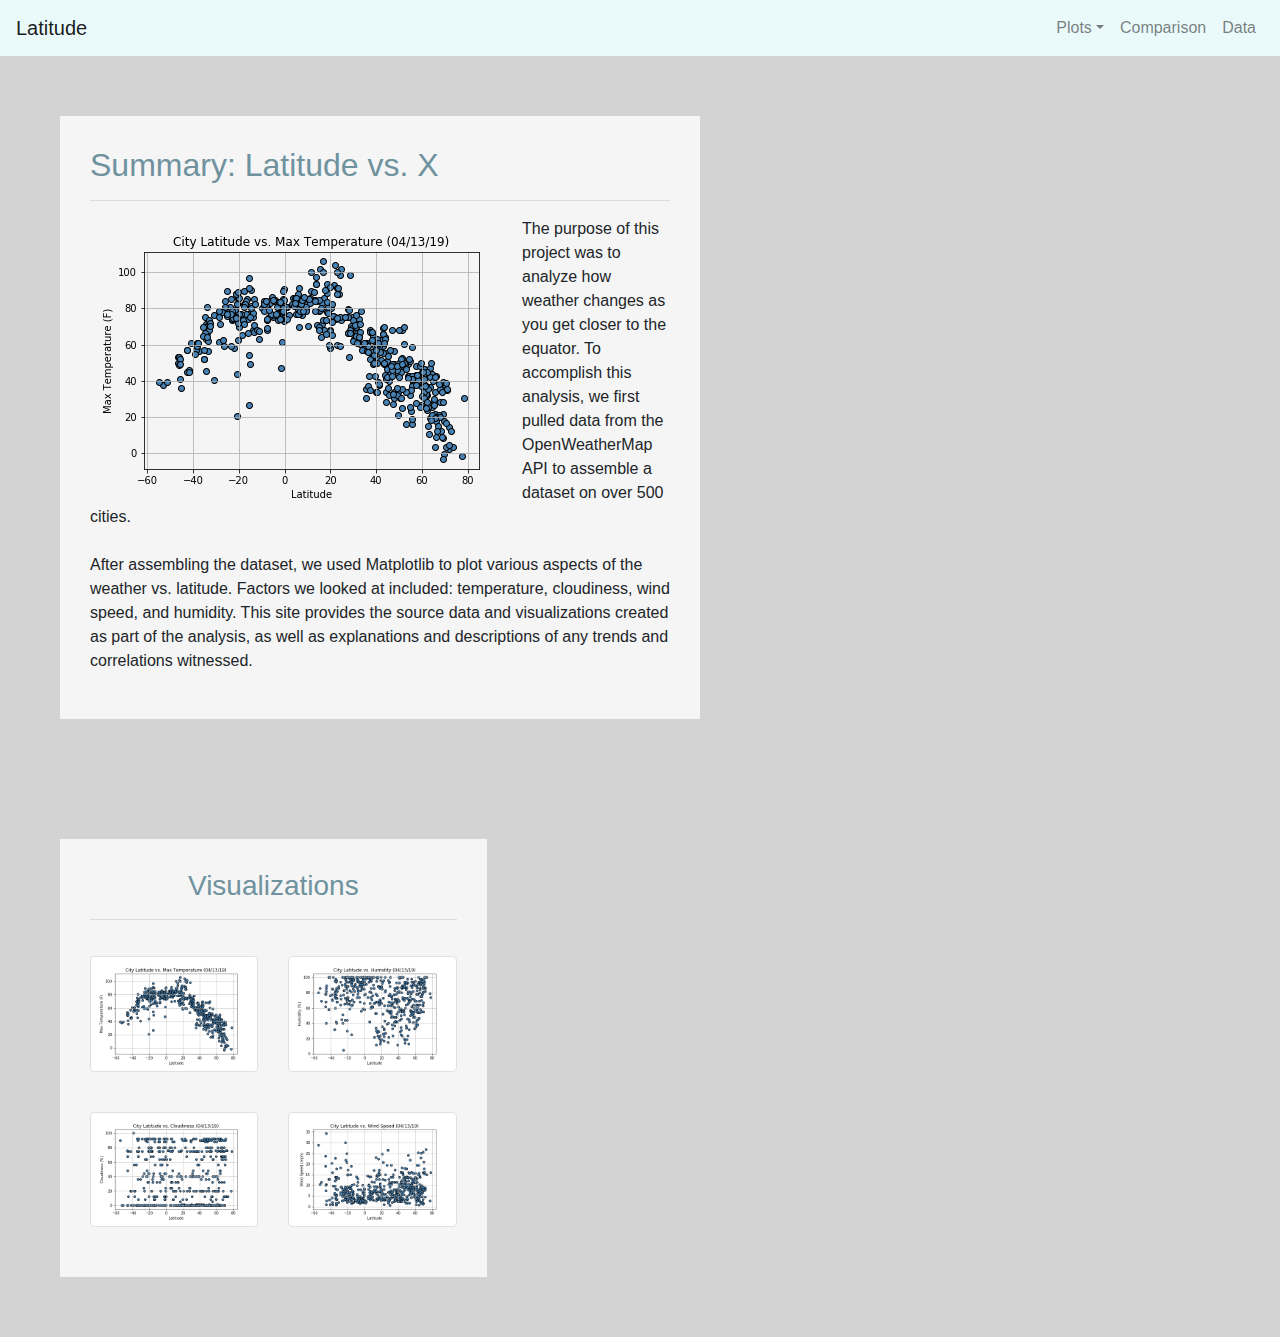
<file: index.html>
<!DOCTYPE html>
<html lang="en">

<head>
    <meta charset="UTF-8">
    <meta name="viewport" content="width=device-width, initial-scale=1, shrink-to-fit=no">

    <!-- Bootstrap Stylesheet -->
    <link rel="stylesheet" href="https://maxcdn.bootstrapcdn.com/bootstrap/4.0.0/css/bootstrap.min.css"
        integrity="sha384-Gn5384xqQ1aoWXA+058RXPxPg6fy4IWvTNh0E263XmFcJlSAwiGgFAW/dAiS6JXm" crossorigin="anonymous">
    <!-- My Stylesheet -->
    <link rel="stylesheet" href="style.css">

    <!-- Title -->
    <title>Web Visualization - Weather Dashboard</title>

    <!-- Optional JavaScript -->
    <!-- jQuery first, then Popper.js, then Bootstrap JS -->
    <script src="https://code.jquery.com/jquery-3.2.1.slim.min.js"
        integrity="sha384-KJ3o2DKtIkvYIK3UENzmM7KCkRr/rE9/Qpg6aAZGJwFDMVNA/GpGFF93hXpG5KkN"
        crossorigin="anonymous"></script>
    <script src="https://cdnjs.cloudflare.com/ajax/libs/popper.js/1.12.9/umd/popper.min.js"
        integrity="sha384-ApNbgh9B+Y1QKtv3Rn7W3mgPxhU9K/ScQsAP7hUibX39j7fakFPskvXusvfa0b4Q"
        crossorigin="anonymous"></script>
    <script src="https://maxcdn.bootstrapcdn.com/bootstrap/4.0.0/js/bootstrap.min.js"
        integrity="sha384-JZR6Spejh4U02d8jOt6vLEHfe/JQGiRRSQQxSfFWpi1MquVdAyjUar5+76PVCmYl"
        crossorigin="anonymous"></script>
</head>

<body>
    <!-- Create Navbar -->
    <nav class="navbar navbar-expand-lg navbar-light" style="background-color: #eaf9fa;">

        <!-- Header (Home Link) is Latitude Button -->
        <a class="navbar-brand" href="index.html">Latitude</a>

        <!-- Make it so navbar collapses to icon dropdown when window size decreased -->
        <button class="navbar-toggler" type="button" data-toggle="collapse" data-target="#navbarNavAltMarkup"
            aria-controls="navbarNavAltMarkup" aria-expanded="false" aria-label="Toggle navigation">
            <span class="navbar-toggler-icon"></span>
        </button>

        <!-- Stuff in collapsible navbar -->
        <div class="collapse navbar-collapse" id="navbarNavAltMarkup">
            <!-- menu items -->
            <div class="navbar-nav ml-auto nav-item dropdown">
                <a class="nav-link dropdown-toggle" href="#" id="navbarDropdownMenuLink" data-toggle="dropdown"
                    aria-haspopup="true" aria-expanded="false">Plots</a>
                <div class="dropdown-menu" aria-labelledby="navbarDropdownMenuLink">
                    <a class="dropdown-item" href='lat_vs_maxtemp.html'>Max Temperature</a>
                    <a class="dropdown-item" href='lat_vs_humidity.html'>Humidity</a>
                    <a class="dropdown-item" href='lat_vs_cloudiness.html'>Cloudiness</a>
                    <a class="dropdown-item" href='lat_vs_windspeed.html'>Wind Speed</a>
                </div>
                <a class="nav-item nav-link" href="comparisons.html">Comparison</a>
                <a class="nav-item nav-link" href="data.html">Data</a>
            </div>
        </div>
    </nav>
    <!-- End of Navbar -->

    <!-- Create Grid -->
    <div class="container-fluid">
        <!-- Create Row -->
        <div class="row">
            <div class="col-md-6 box">
                <h2>Summary: Latitude vs. X</h2>
                <hr>

                <p><img src="Visualizations/City Latitude vs. Max Temperature Clear.png"
                        alt="City Latitude vs. Max Temperature" style="float:left;" class="img-fluid">
                    The purpose of this project was to analyze how weather changes as you get closer to the equator. To
                    accomplish this analysis, we first pulled data from the OpenWeatherMap API to assemble a dataset on
                    over 500 cities.</br></br>After assembling the dataset, we used Matplotlib to plot various aspects
                    of the weather vs. latitude. Factors we looked at included: temperature, cloudiness, wind speed, and
                    humidity. This site provides the source data and visualizations created as part of the analysis, as
                    well as explanations and descriptions of any trends and correlations witnessed.
                </p>
            </div>
            <div class="col-md-4 box">
                <h3 id="center">Visualizations</h3>
                <hr>
                <div class="row">
                    <div class="col-md-6">
                        <a href="lat_vs_maxtemp.html"><img class="img-thumbnail" id="image_pad"
                                src="Visualizations/City Latitude vs. Max Temperature Clear.png"
                                alt="City Latitude vs. Max Temperature"></a>
                    </div>
                    <div class="col-md-6">
                        <a href="lat_vs_humidity.html"><img class="img-thumbnail" id="image_pad"
                                src="Visualizations/City Latitude vs. Humidity Clear.png"
                                alt="City Latitude vs. Humidity"></a>
                    </div>
                </div>
                <div class="row">
                    <div class="col-md-6">
                        <a href="lat_vs_cloudiness.html"><img class="img-thumbnail" id="image_pad"
                                src="Visualizations/City Latitude vs. Cloudiness Clear.png"
                                alt="City Latitude vs. Cloudiness"></a>
                    </div>
                    <div class="col-md-6">
                        <a href="lat_vs_windspeed.html"><img class="img-thumbnail" id="image_pad"
                                src="Visualizations/City Latitude vs. Wind Speed Clear.png"
                                alt="City Latitude vs. Wind Speed"></a>
                    </div>
                </div>
            </div>
        </div>
    </div>

</body>

</html>
</file>
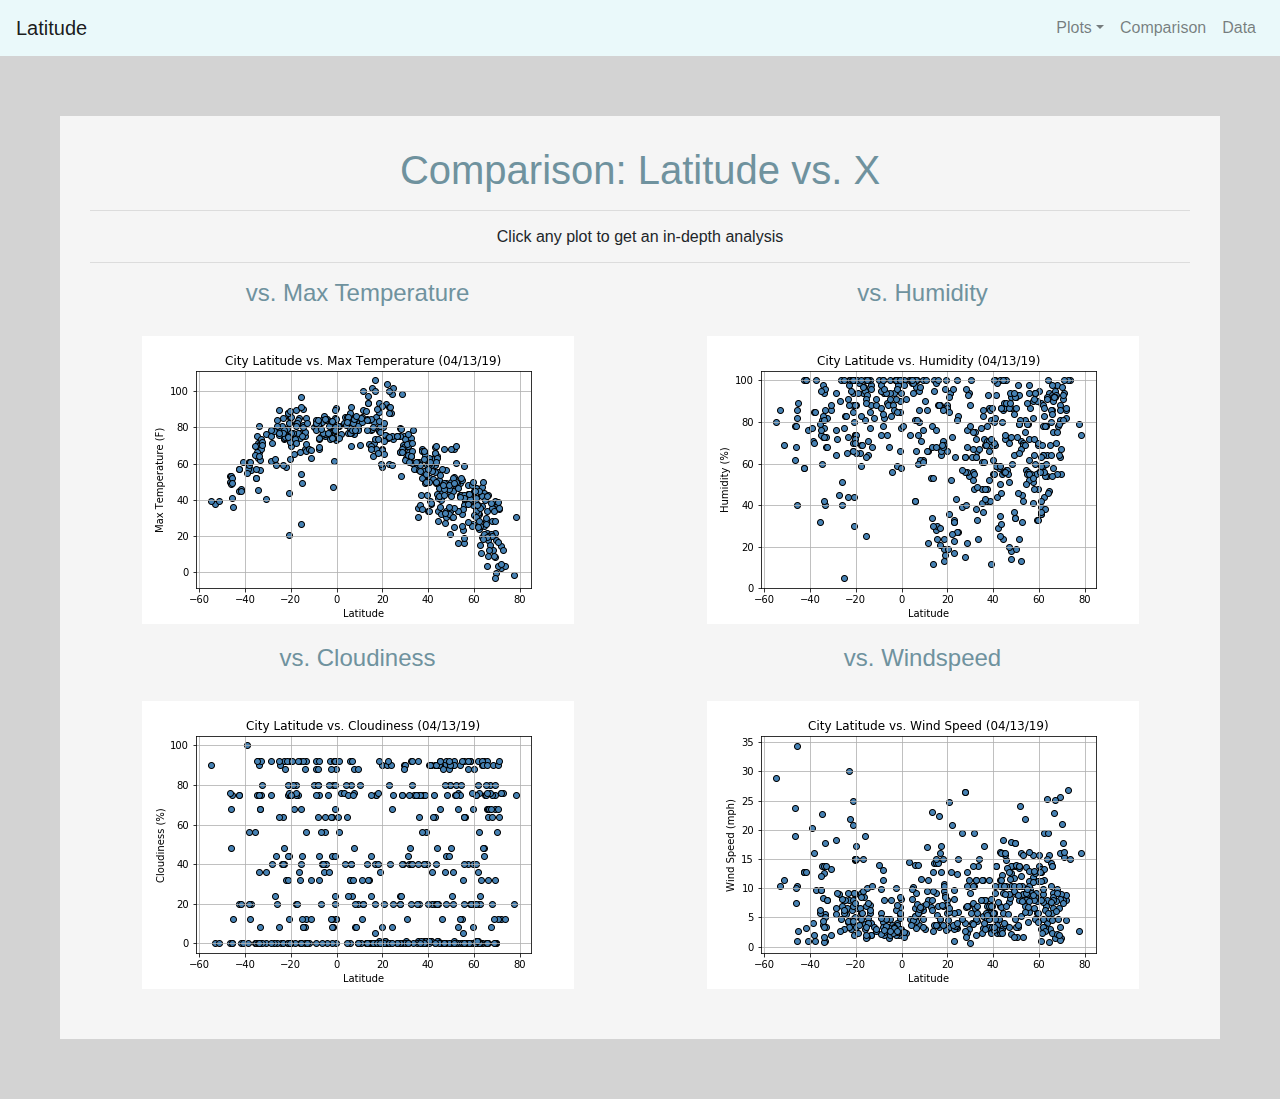
<file: comparisons.html>
<!DOCTYPE html>
<html lang="en">

<head>
    <meta charset="UTF-8">
    <meta name="viewport" content="width=device-width, initial-scale=1, shrink-to-fit=no">

    <!-- Bootstrap Stylesheet -->
    <link rel="stylesheet" href="https://maxcdn.bootstrapcdn.com/bootstrap/4.0.0/css/bootstrap.min.css"
        integrity="sha384-Gn5384xqQ1aoWXA+058RXPxPg6fy4IWvTNh0E263XmFcJlSAwiGgFAW/dAiS6JXm" crossorigin="anonymous">
    <!-- My Stylesheet -->
    <link rel="stylesheet" href="style.css">

    <!-- Title -->
    <title>Web Visualization - Weather Dashboard</title>

    <!-- Optional JavaScript -->
    <!-- jQuery first, then Popper.js, then Bootstrap JS -->
    <script src="https://code.jquery.com/jquery-3.2.1.slim.min.js"
        integrity="sha384-KJ3o2DKtIkvYIK3UENzmM7KCkRr/rE9/Qpg6aAZGJwFDMVNA/GpGFF93hXpG5KkN"
        crossorigin="anonymous"></script>
    <script src="https://cdnjs.cloudflare.com/ajax/libs/popper.js/1.12.9/umd/popper.min.js"
        integrity="sha384-ApNbgh9B+Y1QKtv3Rn7W3mgPxhU9K/ScQsAP7hUibX39j7fakFPskvXusvfa0b4Q"
        crossorigin="anonymous"></script>
    <script src="https://maxcdn.bootstrapcdn.com/bootstrap/4.0.0/js/bootstrap.min.js"
        integrity="sha384-JZR6Spejh4U02d8jOt6vLEHfe/JQGiRRSQQxSfFWpi1MquVdAyjUar5+76PVCmYl"
        crossorigin="anonymous"></script>
</head>

<body>
    <!-- Create Navbar -->
    <nav class="navbar navbar-expand-lg navbar-light" style="background-color: #eaf9fa;">

        <!-- Header (Home Link) is Latitude Button -->
        <a class="navbar-brand" href="index.html">Latitude</a>

        <!-- Make it so navbar collapses to icon dropdown when window size decreased -->
        <button class="navbar-toggler" type="button" data-toggle="collapse" data-target="#navbarNavAltMarkup"
            aria-controls="navbarNavAltMarkup" aria-expanded="false" aria-label="Toggle navigation">
            <span class="navbar-toggler-icon"></span>
        </button>

        <!-- Stuff in collapsible navbar -->
        <div class="collapse navbar-collapse" id="navbarNavAltMarkup">
            <!-- menu items -->
            <div class="navbar-nav ml-auto nav-item dropdown">
                <a class="nav-link dropdown-toggle" href="#" id="navbarDropdownMenuLink" data-toggle="dropdown"
                    aria-haspopup="true" aria-expanded="false">Plots</a>
                <div class="dropdown-menu" aria-labelledby="navbarDropdownMenuLink">
                    <a class="dropdown-item" href='lat_vs_maxtemp.html'>Max Temperature</a>
                    <a class="dropdown-item" href='lat_vs_humidity.html'>Humidity</a>
                    <a class="dropdown-item" href='lat_vs_cloudiness.html'>Cloudiness</a>
                    <a class="dropdown-item" href='lat_vs_windspeed.html'>Wind Speed</a>
                </div>
                <a class="nav-item nav-link" href="comparisons.html">Comparison</a>
                <a class="nav-item nav-link" href="data.html">Data</a>
            </div>
        </div>
    </nav>
    <!-- End of Navbar -->

    <!-- Create Grid -->
    <div class="container-fluid">
        <!-- Create Row -->
        <div class="row text-center">
            <div class="box">
                <h1>Comparison: Latitude vs. X</h1>
                <hr>
                <h6>Click any plot to get an in-depth analysis</h6>
                <hr>
                <div class="row">
                    <div class="col-sm-12 col-md-6" id="center">
                        <h4>vs. Max Temperature</h4>
                        <a href="lat_vs_maxtemp.html"><img src="Visualizations/City Latitude vs. Max Temperature Clear.png"
                            alt="City Latitude vs. Max Temperature" style="max-block-size:inherit; background-color: white" id="image_pad"></a>
                    </div>
                    <div class="col-sm-12 col-md-6" id="center">
                        <h4 id="centertext">vs. Humidity</h4>
                        <a href="lat_vs_humidity.html"><img src="Visualizations/City Latitude vs. Humidity Clear.png"
                            alt="City Latitude vs. Max Temperature" style="max-block-size:inherit; background-color: white" id="image_pad"></a>
                    </div>
                    <div class="col-sm-12 col-md-6" id="center">
                        <h4 id="centertext">vs. Cloudiness</h4>
                        <a href="lat_vs_cloudiness.html"><img src="Visualizations/City Latitude vs. Cloudiness Clear.png"
                            alt="City Latitude vs. Max Temperature" style="max-block-size:inherit; background-color: white" id="image_pad"></a>
                    </div>
                    <div class="col-sm-12 col-md-6" id="center">
                        <h4 id="centertext">vs. Windspeed</h4>
                        <a href="lat_vs_windspeed.html"><img src="Visualizations/City Latitude vs. Wind Speed Clear.png"
                            alt="City Latitude vs. Max Temperature" style="max-block-size:inherit; background-color: white" id="image_pad"></a>
                    </div>
                </div>
            </div>
        </div>
    </div>


</body>
</html>
</file>
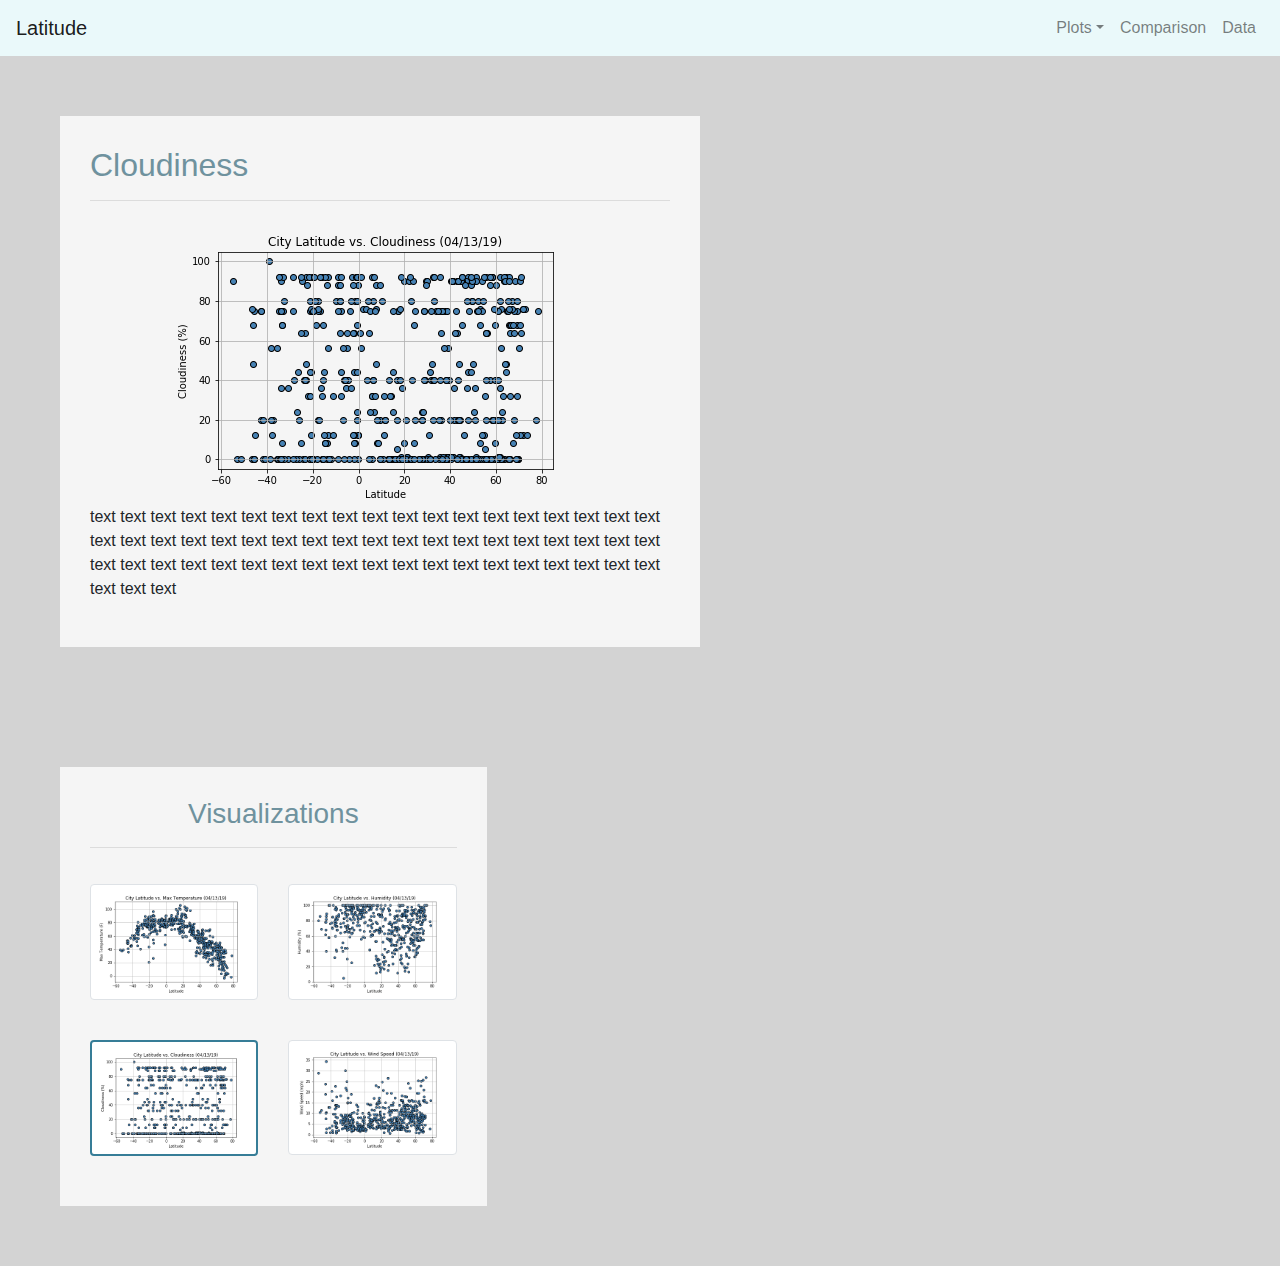
<file: lat_vs_cloudiness.html>
<!DOCTYPE html>
<html lang="en">

<head>
    <meta charset="UTF-8">
    <meta name="viewport" content="width=device-width, initial-scale=1, shrink-to-fit=no">

    <!-- Bootstrap Stylesheet -->
    <link rel="stylesheet" href="https://maxcdn.bootstrapcdn.com/bootstrap/4.0.0/css/bootstrap.min.css"
        integrity="sha384-Gn5384xqQ1aoWXA+058RXPxPg6fy4IWvTNh0E263XmFcJlSAwiGgFAW/dAiS6JXm" crossorigin="anonymous">
    <!-- My Stylesheet -->
    <link rel="stylesheet" href="style.css">

    <!-- Title -->
    <title>Web Visualization - Weather Dashboard</title>

    <!-- Optional JavaScript -->
    <!-- jQuery first, then Popper.js, then Bootstrap JS -->
    <script src="https://code.jquery.com/jquery-3.2.1.slim.min.js"
        integrity="sha384-KJ3o2DKtIkvYIK3UENzmM7KCkRr/rE9/Qpg6aAZGJwFDMVNA/GpGFF93hXpG5KkN"
        crossorigin="anonymous"></script>
    <script src="https://cdnjs.cloudflare.com/ajax/libs/popper.js/1.12.9/umd/popper.min.js"
        integrity="sha384-ApNbgh9B+Y1QKtv3Rn7W3mgPxhU9K/ScQsAP7hUibX39j7fakFPskvXusvfa0b4Q"
        crossorigin="anonymous"></script>
    <script src="https://maxcdn.bootstrapcdn.com/bootstrap/4.0.0/js/bootstrap.min.js"
        integrity="sha384-JZR6Spejh4U02d8jOt6vLEHfe/JQGiRRSQQxSfFWpi1MquVdAyjUar5+76PVCmYl"
        crossorigin="anonymous"></script>
</head>

<body>
    <!-- Create Navbar -->
    <nav class="navbar navbar-expand-lg navbar-light" style="background-color: #eaf9fa;">

        <!-- Header (Home Link) is Latitude Button -->
        <a class="navbar-brand" href="index.html">Latitude</a>

        <!-- Make it so navbar collapses to icon dropdown when window size decreased -->
        <button class="navbar-toggler" type="button" data-toggle="collapse" data-target="#navbarNavAltMarkup"
            aria-controls="navbarNavAltMarkup" aria-expanded="false" aria-label="Toggle navigation">
            <span class="navbar-toggler-icon"></span>
        </button>

        <!-- Stuff in collapsible navbar -->
        <div class="collapse navbar-collapse" id="navbarNavAltMarkup">
            <!-- menu items -->
            <div class="navbar-nav ml-auto nav-item dropdown">
                <a class="nav-link dropdown-toggle" href="#" id="navbarDropdownMenuLink" data-toggle="dropdown"
                    aria-haspopup="true" aria-expanded="false">Plots</a>
                <div class="dropdown-menu" aria-labelledby="navbarDropdownMenuLink">
                    <a class="dropdown-item" href='lat_vs_maxtemp.html'>Max Temperature</a>
                    <a class="dropdown-item" href='lat_vs_humidity.html'>Humidity</a>
                    <a class="dropdown-item" href='lat_vs_cloudiness.html'>Cloudiness</a>
                    <a class="dropdown-item" href='lat_vs_windspeed.html'>Wind Speed</a>
                </div>
                <a class="nav-item nav-link" href="comparisons.html">Comparison</a>
                <a class="nav-item nav-link" href="data.html">Data</a>
            </div>
        </div>
    </nav>
    <!-- End of Navbar -->

    <!-- Create Grid -->
    <div class="container-fluid">
        <!-- Create Row -->
        <div class="row">
            <div class="col-md-6 box">
                <h2>Cloudiness</h2>
                <hr>

                <img src="Visualizations/City Latitude vs. Cloudiness Clear.png" alt="City Latitude vs. Cloudiness"
                    class="img-fluid center" id="center_pic">
                <p>text text text text text text text text text text text text text text text text text text text text
                    text text text text text text text text text text text text text text text text text text text text
                    text text text text text text text text text text text text text text text text text text text text
                </p>
            </div>
            <div class="col-md-4 box">
                <h3 id="center">Visualizations</h3>
                <hr>
                <div class="row">
                    <div class="col-md-6">
                        <a href="lat_vs_maxtemp.html"><img class="img-thumbnail" id="image_pad"
                                src="Visualizations/City Latitude vs. Max Temperature Clear.png"
                                alt="City Latitude vs. Max Temperature"></a>
                    </div>
                    <div class="col-md-6">
                        <a href="lat_vs_humidity.html"><img class="img-thumbnail" id="image_pad"
                                src="Visualizations/City Latitude vs. Humidity Clear.png"
                                alt="City Latitude vs. Humidity"></a>
                    </div>
                </div>
                <div class="row">
                    <div class="col-md-6">
                        <a href="lat_vs_cloudiness.html"><img class="img-thumbnail" id="image_pad"
                                src="Visualizations/City Latitude vs. Cloudiness Clear.png"
                                alt="City Latitude vs. Cloudiness" style="border: 2px solid rgb(54, 125, 151);"></a>
                    </div>
                    <div class="col-md-6">
                        <a href="lat_vs_windspeed.html"><img class="img-thumbnail" id="image_pad"
                                src="Visualizations/City Latitude vs. Wind Speed Clear.png"
                                alt="City Latitude vs. Wind Speed"></a>
                    </div>
                </div>
            </div>
        </div>
    </div>
</body>

</html>
</file>
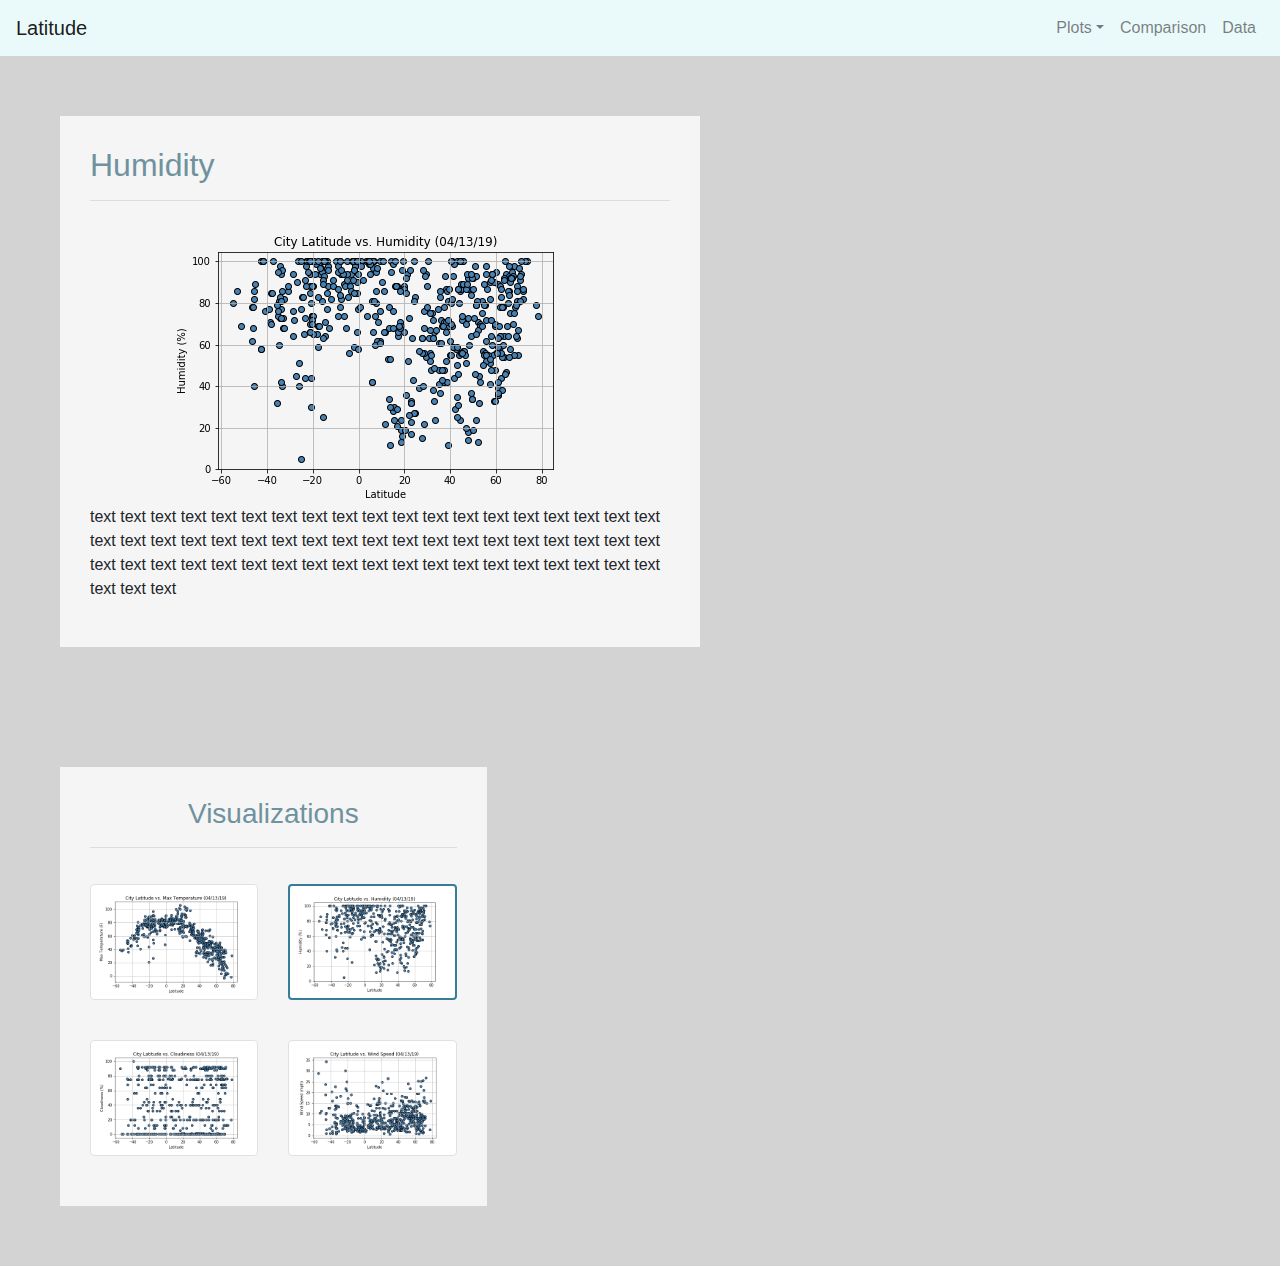
<file: lat_vs_humidity.html>
<!DOCTYPE html>
<html lang="en">

<head>
    <meta charset="UTF-8">
    <meta name="viewport" content="width=device-width, initial-scale=1, shrink-to-fit=no">

    <!-- Bootstrap Stylesheet -->
    <link rel="stylesheet" href="https://maxcdn.bootstrapcdn.com/bootstrap/4.0.0/css/bootstrap.min.css"
        integrity="sha384-Gn5384xqQ1aoWXA+058RXPxPg6fy4IWvTNh0E263XmFcJlSAwiGgFAW/dAiS6JXm" crossorigin="anonymous">
    <!-- My Stylesheet -->
    <link rel="stylesheet" href="style.css">

    <!-- Title -->
    <title>Web Visualization - Weather Dashboard</title>

    <!-- Optional JavaScript -->
    <!-- jQuery first, then Popper.js, then Bootstrap JS -->
    <script src="https://code.jquery.com/jquery-3.2.1.slim.min.js"
        integrity="sha384-KJ3o2DKtIkvYIK3UENzmM7KCkRr/rE9/Qpg6aAZGJwFDMVNA/GpGFF93hXpG5KkN"
        crossorigin="anonymous"></script>
    <script src="https://cdnjs.cloudflare.com/ajax/libs/popper.js/1.12.9/umd/popper.min.js"
        integrity="sha384-ApNbgh9B+Y1QKtv3Rn7W3mgPxhU9K/ScQsAP7hUibX39j7fakFPskvXusvfa0b4Q"
        crossorigin="anonymous"></script>
    <script src="https://maxcdn.bootstrapcdn.com/bootstrap/4.0.0/js/bootstrap.min.js"
        integrity="sha384-JZR6Spejh4U02d8jOt6vLEHfe/JQGiRRSQQxSfFWpi1MquVdAyjUar5+76PVCmYl"
        crossorigin="anonymous"></script>
</head>

<body>
    <!-- Create Navbar -->
    <nav class="navbar navbar-expand-lg navbar-light" style="background-color: #eaf9fa;">

        <!-- Header (Home Link) is Latitude Button -->
        <a class="navbar-brand" href="index.html">Latitude</a>

        <!-- Make it so navbar collapses to icon dropdown when window size decreased -->
        <button class="navbar-toggler" type="button" data-toggle="collapse" data-target="#navbarNavAltMarkup"
            aria-controls="navbarNavAltMarkup" aria-expanded="false" aria-label="Toggle navigation">
            <span class="navbar-toggler-icon"></span>
        </button>

        <!-- Stuff in collapsible navbar -->
        <div class="collapse navbar-collapse" id="navbarNavAltMarkup">
            <!-- menu items -->
            <div class="navbar-nav ml-auto nav-item dropdown">
                <a class="nav-link dropdown-toggle" href="#" id="navbarDropdownMenuLink" data-toggle="dropdown"
                    aria-haspopup="true" aria-expanded="false">Plots</a>
                <div class="dropdown-menu" aria-labelledby="navbarDropdownMenuLink">
                    <a class="dropdown-item" href='lat_vs_maxtemp.html'>Max Temperature</a>
                    <a class="dropdown-item" href='lat_vs_humidity.html'>Humidity</a>
                    <a class="dropdown-item" href='lat_vs_cloudiness.html'>Cloudiness</a>
                    <a class="dropdown-item" href='lat_vs_windspeed.html'>Wind Speed</a>
                </div>
                <a class="nav-item nav-link" href="comparisons.html">Comparison</a>
                <a class="nav-item nav-link" href="data.html">Data</a>
            </div>
        </div>
    </nav>
    <!-- End of Navbar -->

    <!-- Create Grid -->
    <div class="container-fluid">
        <!-- Create Row -->
        <div class="row">
            <div class="col-md-6 box">
                <h2>Humidity</h2>
                <hr>

                <img src="Visualizations/City Latitude vs. Humidity Clear.png" alt="City Latitude vs. Humidity"
                    class="img-fluid center" id="center_pic">
                <p>text text text text text text text text text text text text text text text text text text text text
                    text text text text text text text text text text text text text text text text text text text text
                    text text text text text text text text text text text text text text text text text text text text
                </p>
            </div>
            <div class="col-md-4 box">
                <h3 id="center">Visualizations</h3>
                <hr>
                <div class="row">
                    <div class="col-md-6">
                        <a href="lat_vs_maxtemp.html"><img class="img-thumbnail" id="image_pad"
                                src="Visualizations/City Latitude vs. Max Temperature Clear.png"
                                alt="City Latitude vs. Max Temperature"></a>
                    </div>
                    <div class="col-md-6">
                        <a href="lat_vs_humidity.html"><img class="img-thumbnail" id="image_pad"
                                src="Visualizations/City Latitude vs. Humidity Clear.png"
                                alt="City Latitude vs. Humidity" style="border: 2px solid rgb(54, 125, 151);"></a>
                    </div>
                </div>
                <div class="row">
                    <div class="col-md-6">
                        <a href="lat_vs_cloudiness.html"><img class="img-thumbnail" id="image_pad"
                                src="Visualizations/City Latitude vs. Cloudiness Clear.png"
                                alt="City Latitude vs. Cloudiness"></a>
                    </div>
                    <div class="col-md-6">
                        <a href="lat_vs_windspeed.html"><img class="img-thumbnail" id="image_pad"
                                src="Visualizations/City Latitude vs. Wind Speed Clear.png"
                                alt="City Latitude vs. Wind Speed"></a>
                    </div>
                </div>
            </div>
        </div>
    </div>
</body>

</html>
</file>
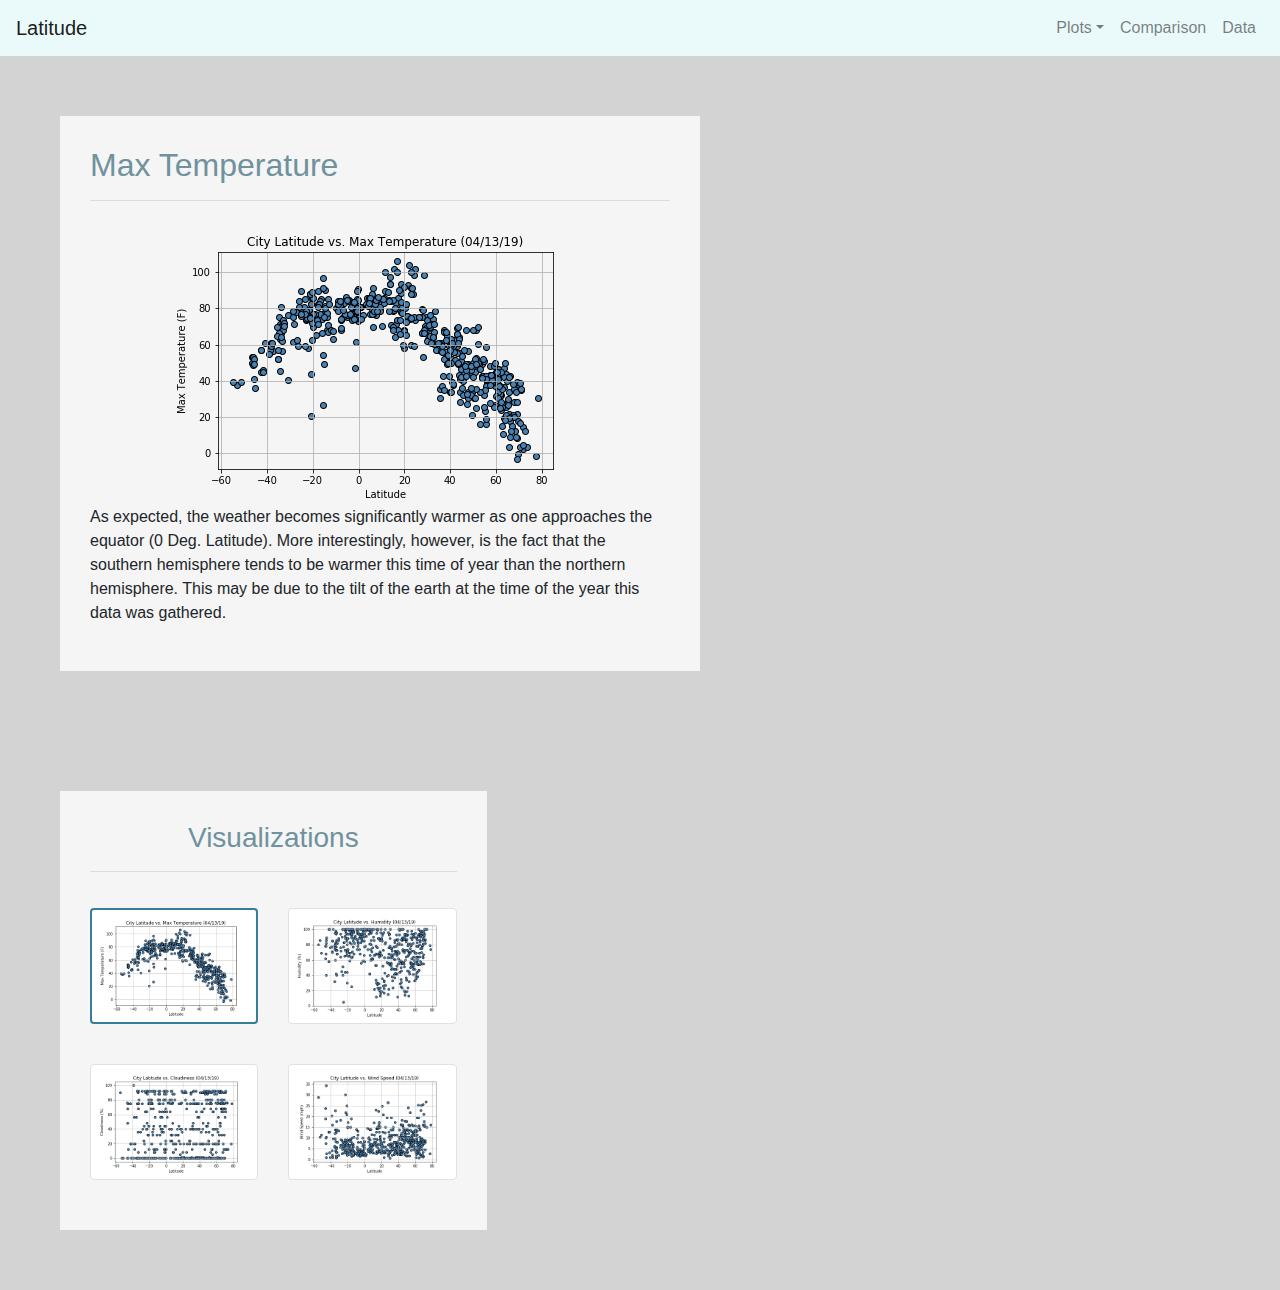
<file: lat_vs_maxtemp.html>
<!DOCTYPE html>
<html lang="en">

<head>
    <meta charset="UTF-8">
    <meta name="viewport" content="width=device-width, initial-scale=1, shrink-to-fit=no">

    <!-- Bootstrap Stylesheet -->
    <link rel="stylesheet" href="https://maxcdn.bootstrapcdn.com/bootstrap/4.0.0/css/bootstrap.min.css"
        integrity="sha384-Gn5384xqQ1aoWXA+058RXPxPg6fy4IWvTNh0E263XmFcJlSAwiGgFAW/dAiS6JXm" crossorigin="anonymous">
    <!-- My Stylesheet -->
    <link rel="stylesheet" href="style.css">

    <!-- Title -->
    <title>Web Visualization - Weather Dashboard</title>

    <!-- Optional JavaScript -->
    <!-- jQuery first, then Popper.js, then Bootstrap JS -->
    <script src="https://code.jquery.com/jquery-3.2.1.slim.min.js"
        integrity="sha384-KJ3o2DKtIkvYIK3UENzmM7KCkRr/rE9/Qpg6aAZGJwFDMVNA/GpGFF93hXpG5KkN"
        crossorigin="anonymous"></script>
    <script src="https://cdnjs.cloudflare.com/ajax/libs/popper.js/1.12.9/umd/popper.min.js"
        integrity="sha384-ApNbgh9B+Y1QKtv3Rn7W3mgPxhU9K/ScQsAP7hUibX39j7fakFPskvXusvfa0b4Q"
        crossorigin="anonymous"></script>
    <script src="https://maxcdn.bootstrapcdn.com/bootstrap/4.0.0/js/bootstrap.min.js"
        integrity="sha384-JZR6Spejh4U02d8jOt6vLEHfe/JQGiRRSQQxSfFWpi1MquVdAyjUar5+76PVCmYl"
        crossorigin="anonymous"></script>
</head>

<body>
    <!-- Create Navbar -->
    <nav class="navbar navbar-expand-lg navbar-light" style="background-color: #eaf9fa;">

        <!-- Header (Home Link) is Latitude Button -->
        <a class="navbar-brand" href="index.html">Latitude</a>

        <!-- Make it so navbar collapses to icon dropdown when window size decreased -->
        <button class="navbar-toggler" type="button" data-toggle="collapse" data-target="#navbarNavAltMarkup"
            aria-controls="navbarNavAltMarkup" aria-expanded="false" aria-label="Toggle navigation">
            <span class="navbar-toggler-icon"></span>
        </button>

        <!-- Stuff in collapsible navbar -->
        <div class="collapse navbar-collapse" id="navbarNavAltMarkup">
            <!-- menu items -->
            <div class="navbar-nav ml-auto nav-item dropdown">
                <a class="nav-link dropdown-toggle" href="#" id="navbarDropdownMenuLink" data-toggle="dropdown"
                    aria-haspopup="true" aria-expanded="false">Plots</a>
                <div class="dropdown-menu" aria-labelledby="navbarDropdownMenuLink">
                    <a class="dropdown-item" href='lat_vs_maxtemp.html'>Max Temperature</a>
                    <a class="dropdown-item" href='lat_vs_humidity.html'>Humidity</a>
                    <a class="dropdown-item" href='lat_vs_cloudiness.html'>Cloudiness</a>
                    <a class="dropdown-item" href='lat_vs_windspeed.html'>Wind Speed</a>
                </div>
                <a class="nav-item nav-link" href="comparisons.html">Comparison</a>
                <a class="nav-item nav-link" href="data.html">Data</a>
            </div>
        </div>
    </nav>
    <!-- End of Navbar -->

    <!-- Create Grid -->
    <div class="container-fluid">
        <!-- Create Row -->
        <div class="row">
            <div class="col-md-6 box">
                <h2>Max Temperature</h2>
                <hr>

                <img src="Visualizations/City Latitude vs. Max Temperature Clear.png"
                    alt="City Latitude vs. Max Temperature" class="img-fluid center" id="center_pic">
                <p>As expected, the weather becomes significantly warmer as one approaches the equator (0 Deg.
                    Latitude). More interestingly, however, is the fact that the southern hemisphere tends to be warmer
                    this time of year than the northern hemisphere. This may be due to the tilt of the earth at the time
                    of the year this data was gathered.
                </p>
            </div>
            <div class="col-md-4 box">
                <h3 id="center">Visualizations</h3>
                <hr>
                <div class="row">
                    <div class="col-md-6">
                        <a href="lat_vs_maxtemp.html"><img class="img-thumbnail" id="image_pad"
                                src="Visualizations/City Latitude vs. Max Temperature Clear.png"
                                alt="City Latitude vs. Max Temperature"
                                style="border: 2px solid rgb(54, 125, 151);"></a>
                    </div>
                    <div class="col-md-6">
                        <a href="lat_vs_humidity.html"><img class="img-thumbnail" id="image_pad"
                                src="Visualizations/City Latitude vs. Humidity Clear.png"
                                alt="City Latitude vs. Humidity"></a>
                    </div>
                </div>
                <div class="row">
                    <div class="col-md-6">
                        <a href="lat_vs_cloudiness.html"><img class="img-thumbnail" id="image_pad"
                                src="Visualizations/City Latitude vs. Cloudiness Clear.png"
                                alt="City Latitude vs. Cloudiness"></a>
                    </div>
                    <div class="col-md-6">
                        <a href="lat_vs_windspeed.html"><img class="img-thumbnail" id="image_pad"
                                src="Visualizations/City Latitude vs. Wind Speed Clear.png"
                                alt="City Latitude vs. Wind Speed"></a>
                    </div>
                </div>
            </div>
        </div>
    </div>
</body>

</html>
</file>
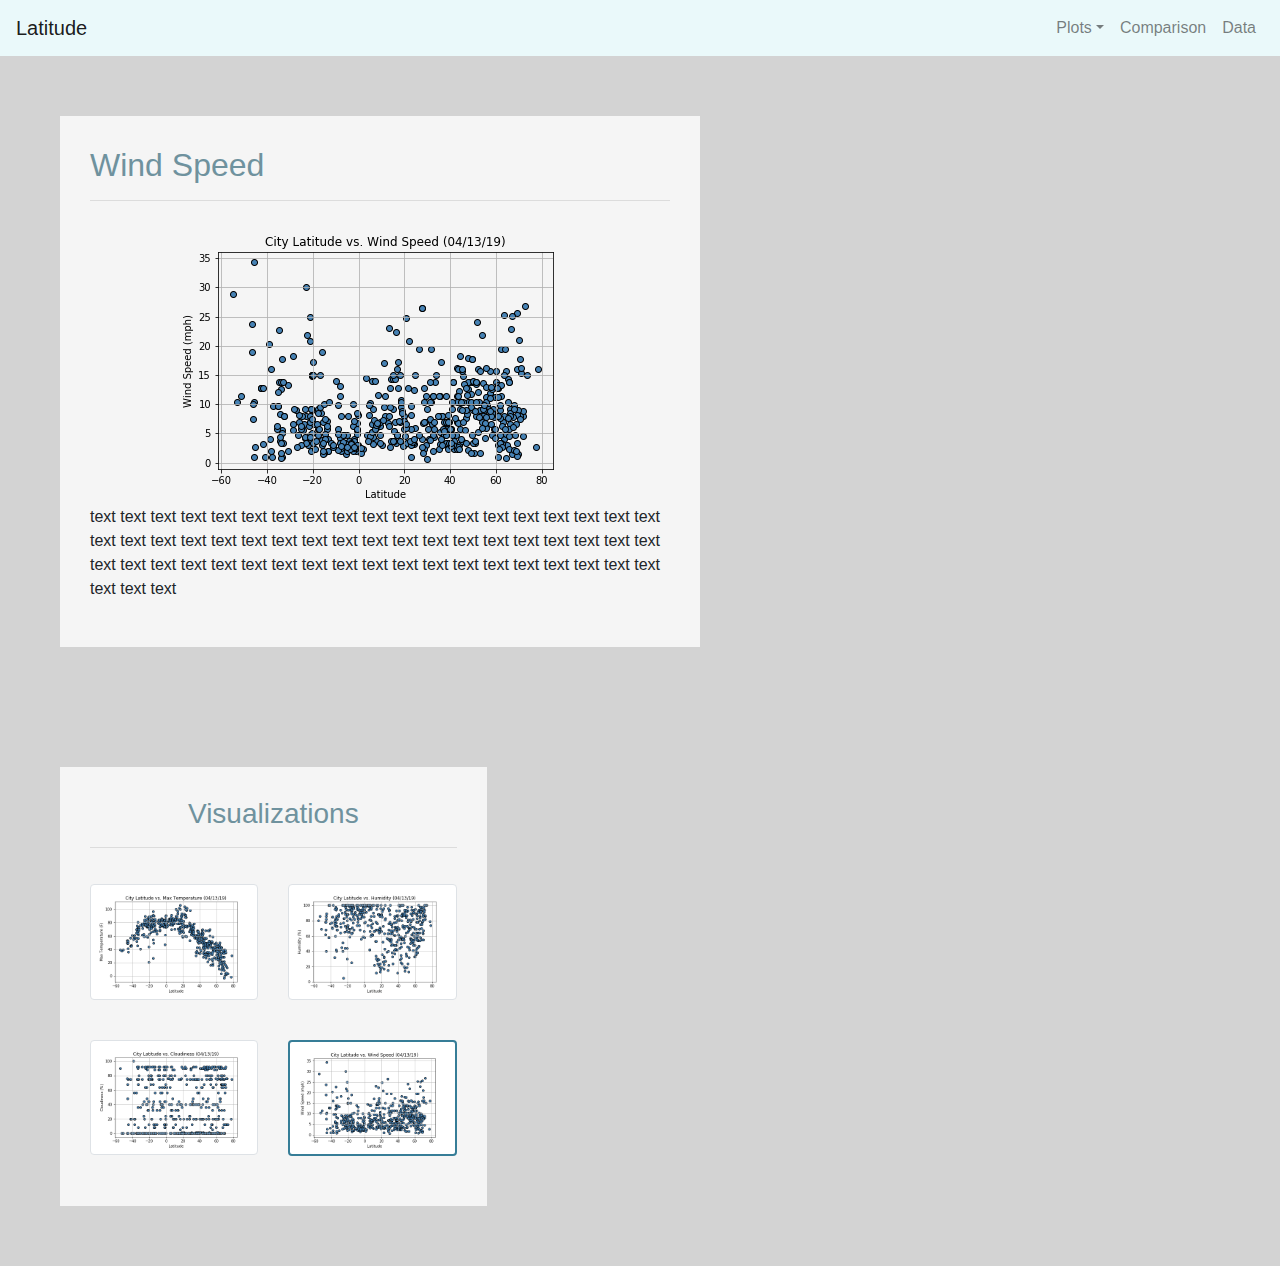
<file: lat_vs_windspeed.html>
<!DOCTYPE html>
<html lang="en">

<head>
    <meta charset="UTF-8">
    <meta name="viewport" content="width=device-width, initial-scale=1, shrink-to-fit=no">

    <!-- Bootstrap Stylesheet -->
    <link rel="stylesheet" href="https://maxcdn.bootstrapcdn.com/bootstrap/4.0.0/css/bootstrap.min.css"
        integrity="sha384-Gn5384xqQ1aoWXA+058RXPxPg6fy4IWvTNh0E263XmFcJlSAwiGgFAW/dAiS6JXm" crossorigin="anonymous">
    <!-- My Stylesheet -->
    <link rel="stylesheet" href="style.css">

    <!-- Title -->
    <title>Web Visualization - Weather Dashboard</title>

    <!-- Optional JavaScript -->
    <!-- jQuery first, then Popper.js, then Bootstrap JS -->
    <script src="https://code.jquery.com/jquery-3.2.1.slim.min.js"
        integrity="sha384-KJ3o2DKtIkvYIK3UENzmM7KCkRr/rE9/Qpg6aAZGJwFDMVNA/GpGFF93hXpG5KkN"
        crossorigin="anonymous"></script>
    <script src="https://cdnjs.cloudflare.com/ajax/libs/popper.js/1.12.9/umd/popper.min.js"
        integrity="sha384-ApNbgh9B+Y1QKtv3Rn7W3mgPxhU9K/ScQsAP7hUibX39j7fakFPskvXusvfa0b4Q"
        crossorigin="anonymous"></script>
    <script src="https://maxcdn.bootstrapcdn.com/bootstrap/4.0.0/js/bootstrap.min.js"
        integrity="sha384-JZR6Spejh4U02d8jOt6vLEHfe/JQGiRRSQQxSfFWpi1MquVdAyjUar5+76PVCmYl"
        crossorigin="anonymous"></script>
</head>

<body>
    <!-- Create Navbar -->
    <nav class="navbar navbar-expand-lg navbar-light" style="background-color: #eaf9fa;">

        <!-- Header (Home Link) is Latitude Button -->
        <a class="navbar-brand" href="index.html">Latitude</a>

        <!-- Make it so navbar collapses to icon dropdown when window size decreased -->
        <button class="navbar-toggler" type="button" data-toggle="collapse" data-target="#navbarNavAltMarkup"
            aria-controls="navbarNavAltMarkup" aria-expanded="false" aria-label="Toggle navigation">
            <span class="navbar-toggler-icon"></span>
        </button>

        <!-- Stuff in collapsible navbar -->
        <div class="collapse navbar-collapse" id="navbarNavAltMarkup">
            <!-- menu items -->
            <div class="navbar-nav ml-auto nav-item dropdown">
                <a class="nav-link dropdown-toggle" href="#" id="navbarDropdownMenuLink" data-toggle="dropdown"
                    aria-haspopup="true" aria-expanded="false">Plots</a>
                <div class="dropdown-menu" aria-labelledby="navbarDropdownMenuLink">
                    <a class="dropdown-item" href='lat_vs_maxtemp.html'>Max Temperature</a>
                    <a class="dropdown-item" href='lat_vs_humidity.html'>Humidity</a>
                    <a class="dropdown-item" href='lat_vs_cloudiness.html'>Cloudiness</a>
                    <a class="dropdown-item" href='lat_vs_windspeed.html'>Wind Speed</a>
                </div>
                <a class="nav-item nav-link" href="comparisons.html">Comparison</a>
                <a class="nav-item nav-link" href="data.html">Data</a>
            </div>
        </div>
    </nav>
    <!-- End of Navbar -->

    <!-- Create Grid -->
    <div class="container-fluid">
        <!-- Create Row -->
        <div class="row">
            <div class="col-md-6 box">
                <h2>Wind Speed</h2>
                <hr>

                <img src="Visualizations/City Latitude vs. Wind Speed Clear.png" alt="City Latitude vs. Wind Speed"
                    class="img-fluid center" id="center_pic">
                <p>text text text text text text text text text text text text text text text text text text text text
                    text text text text text text text text text text text text text text text text text text text text
                    text text text text text text text text text text text text text text text text text text text text
                </p>
            </div>
            <div class="col-md-4 box">
                <h3 id="center">Visualizations</h3>
                <hr>
                <div class="row">
                    <div class="col-md-6">
                        <a href="lat_vs_maxtemp.html"><img class="img-thumbnail" id="image_pad"
                                src="Visualizations/City Latitude vs. Max Temperature Clear.png"
                                alt="City Latitude vs. Max Temperature"></a>
                    </div>
                    <div class="col-md-6">
                        <a href="lat_vs_humidity.html"><img class="img-thumbnail" id="image_pad"
                                src="Visualizations/City Latitude vs. Humidity Clear.png"
                                alt="City Latitude vs. Humidity"></a>
                    </div>
                </div>
                <div class="row">
                    <div class="col-md-6">
                        <a href="lat_vs_cloudiness.html"><img class="img-thumbnail" id="image_pad"
                                src="Visualizations/City Latitude vs. Cloudiness Clear.png"
                                alt="City Latitude vs. Cloudiness"></a>
                    </div>
                    <div class="col-md-6">
                        <a href="lat_vs_windspeed.html"><img class="img-thumbnail" id="image_pad"
                                src="Visualizations/City Latitude vs. Wind Speed Clear.png"
                                alt="City Latitude vs. Wind Speed" style="border: 2px solid rgb(54, 125, 151);"></a>
                    </div>
                </div>
            </div>
        </div>
    </div>
</body>

</html>
</file>
<file: style.css>
/* My Stylesheet */

body {
    background-color: lightgray;
}

h1, h2, h3, h4 {
    color: rgb(111, 146, 158);
}

img {
    max-width: 100%;
    height: auto;
    align-content: center;
  }

#image_pad {
    margin: 20px auto;
}

/* Background Box */
.box {
    padding: 30px;
    background: whitesmoke;
    margin: 60px;
    align-content: center;
    block-size: auto;
}

#center {
    text-align: center;
    align-content: center;
}

#center_pic {
    display: block;
    margin: 0 auto;
  }

#datatable th {
    background-color: rgb(153, 192, 206);
}

/* .displayedpic {
    display: block;
    margin-left: auto;
    margin-right: auto;
} */
</file>
